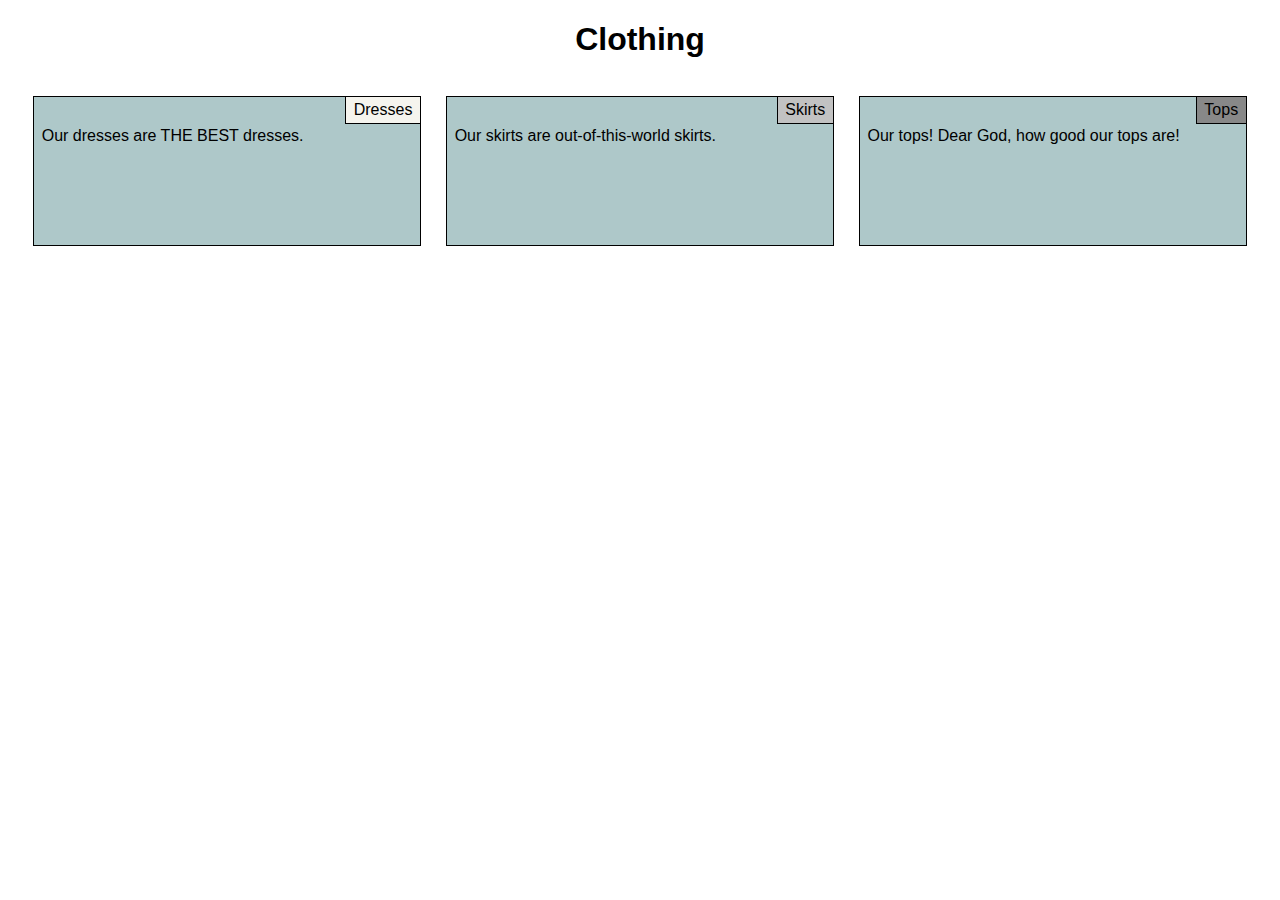
<file: first_assignment/index.html>
<!DOCTYPE html>
<html>
    <head>
        <meta charset="utf-8">
        <meta name="viewport" content="width=device-width, initial-scale=1">
        <title>First assignment</title>
        <link rel="stylesheet" href="css/styles.css">
    </head>
    <body>
        <h1>Clothing</h1>
        <div class="row">
            <div class="col-lg-4 col-md-6"><p><span id="title1">Dresses</span>Our dresses are THE BEST dresses.</p></div>
            <div class="col-lg-4 col-md-6"><p><span id="title2">Skirts</span>Our skirts are out-of-this-world skirts.</p></div>
            <div class="col-lg-4 col-md-12"><p><span id="title3">Tops</span>Our tops! Dear God, how good our tops are!</p></div>
        </div>
    </body>
</html>
</file>
<file: first_assignment/css/styles.css>
* {
    box-sizing: border-box;
    font-family: Helvetica;
}

h1 {
    text-align: center;
}

p {
    background-color: rgb(174, 200, 201);
    border: 1px solid black;
    width: 100%;
    height: 150px;
    margin-left: auto;
    margin-right: auto;
    position: relative;
    padding-left: 2%;
    padding-right: 2%;
    padding-bottom: 2%;
    padding-top: 30px;
}

div {
    padding-left: 1%;
    padding-right: 1%;
}

span {
    position: absolute;
    top: 0;
    right: 0;
    text-align: center;
    padding-left: 2%;
    padding-right: 2%;
    padding-top: 1%;
    padding-bottom: 1%;
    border-left: 1px solid black;
    border-bottom: 1px solid black;
}

#title1 {
    background-color: rgb(245, 244, 238);
}

#title2 {
    background-color: rgb(194, 194, 194);
}

#title3 {
    background-color: rgb(136, 136, 136);
}

 .row {
    width: 100%;
} 

 @media (min-width: 992px) {
    .col-lg-4, .col-md-6, .col-md-12 {
        float: left;
    }
    .col-lg-4 {
        width: 33.33%;
    }

}

@media (min-width: 768px) and (max-width: 991px) {
    .col-md-6, .col-md-12 {
        float: left;
    }
    .col-md-6 {
        width: 50%;
    }
    .col-md-12 {
        width: 100%;
    }
}
</file>
